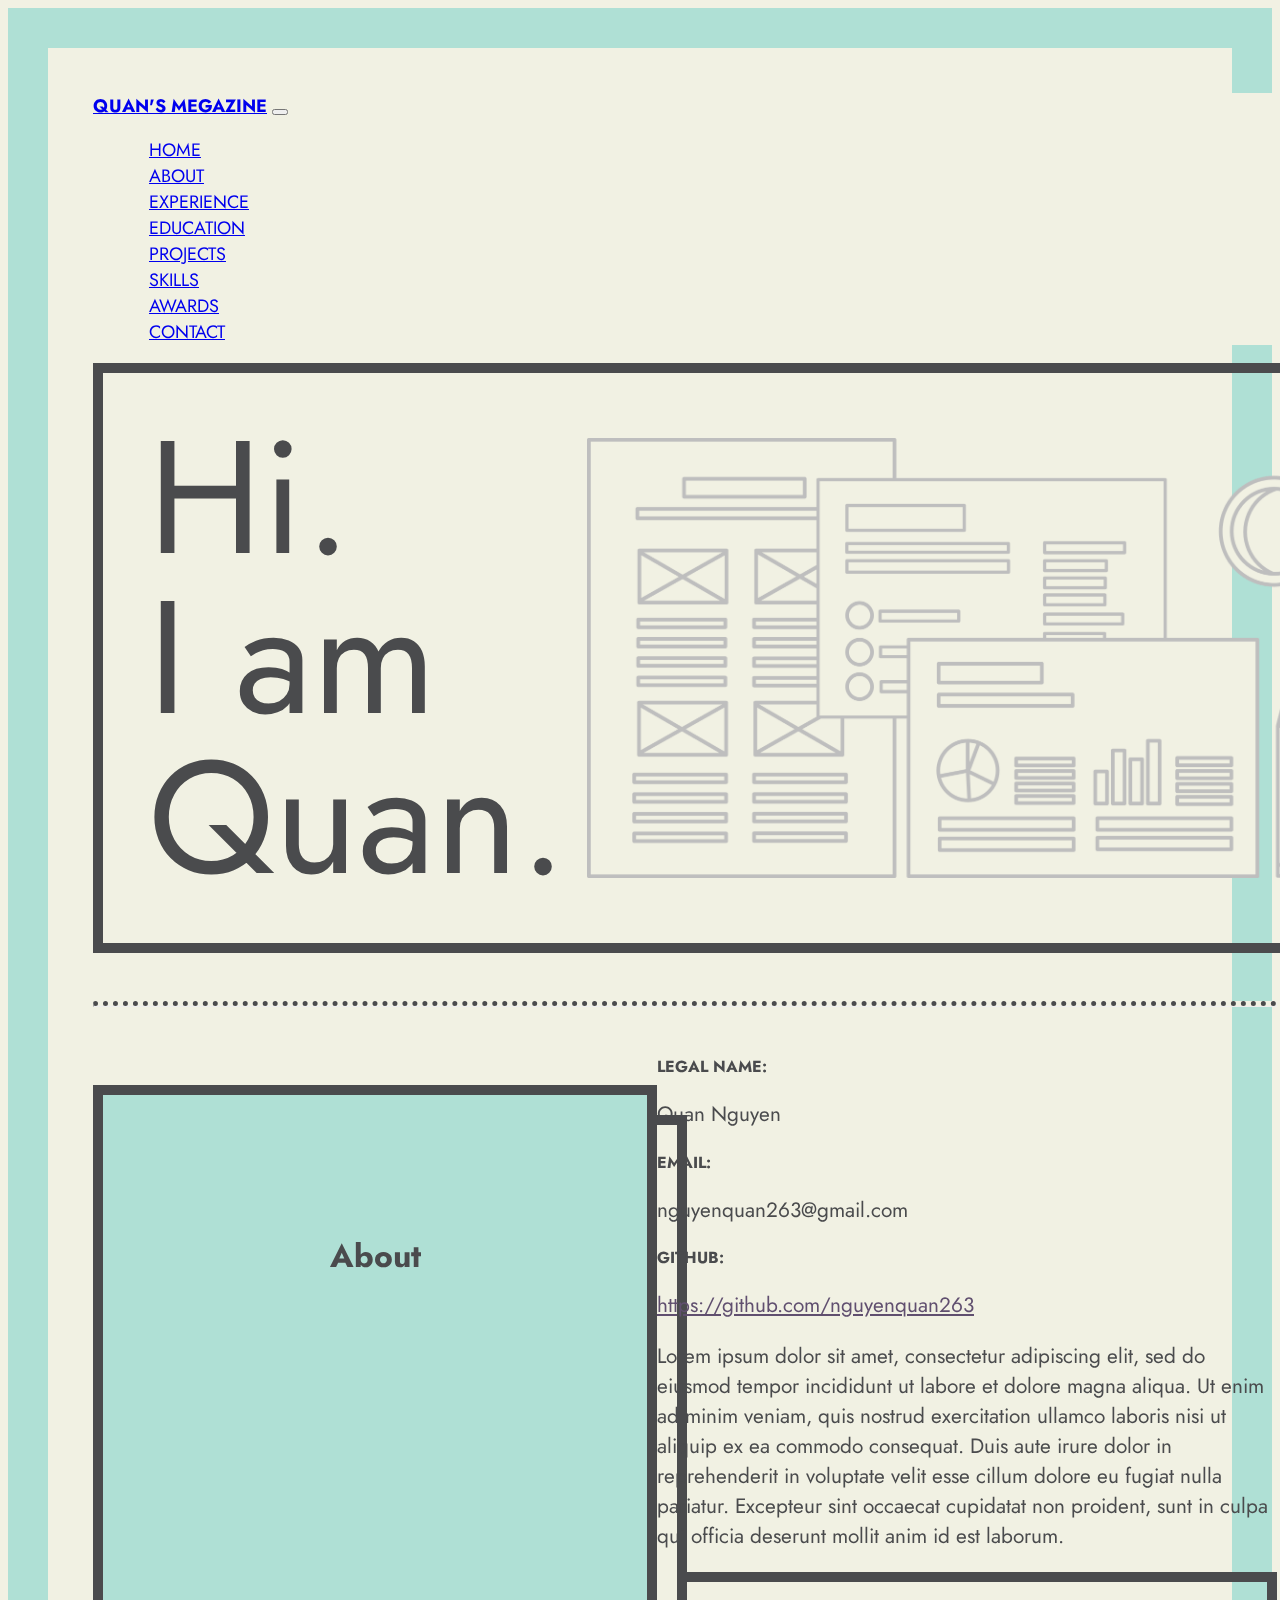
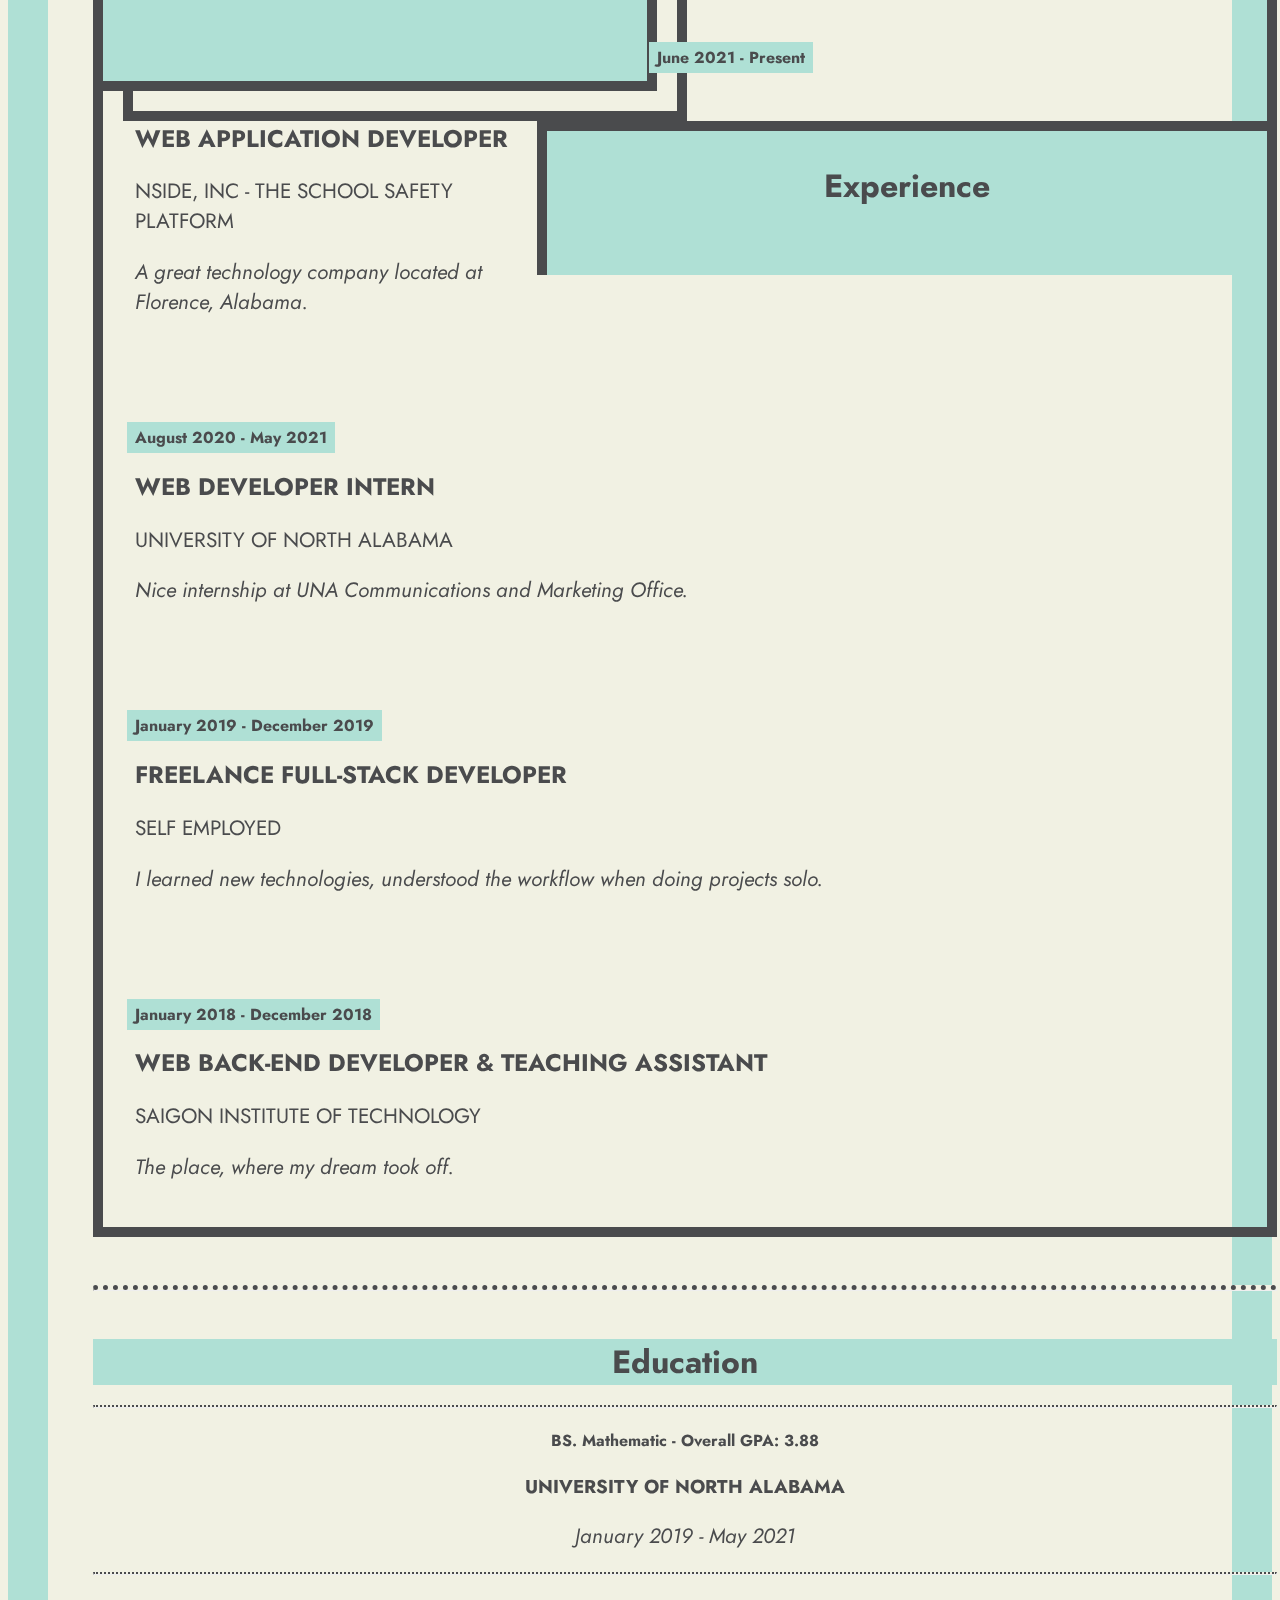
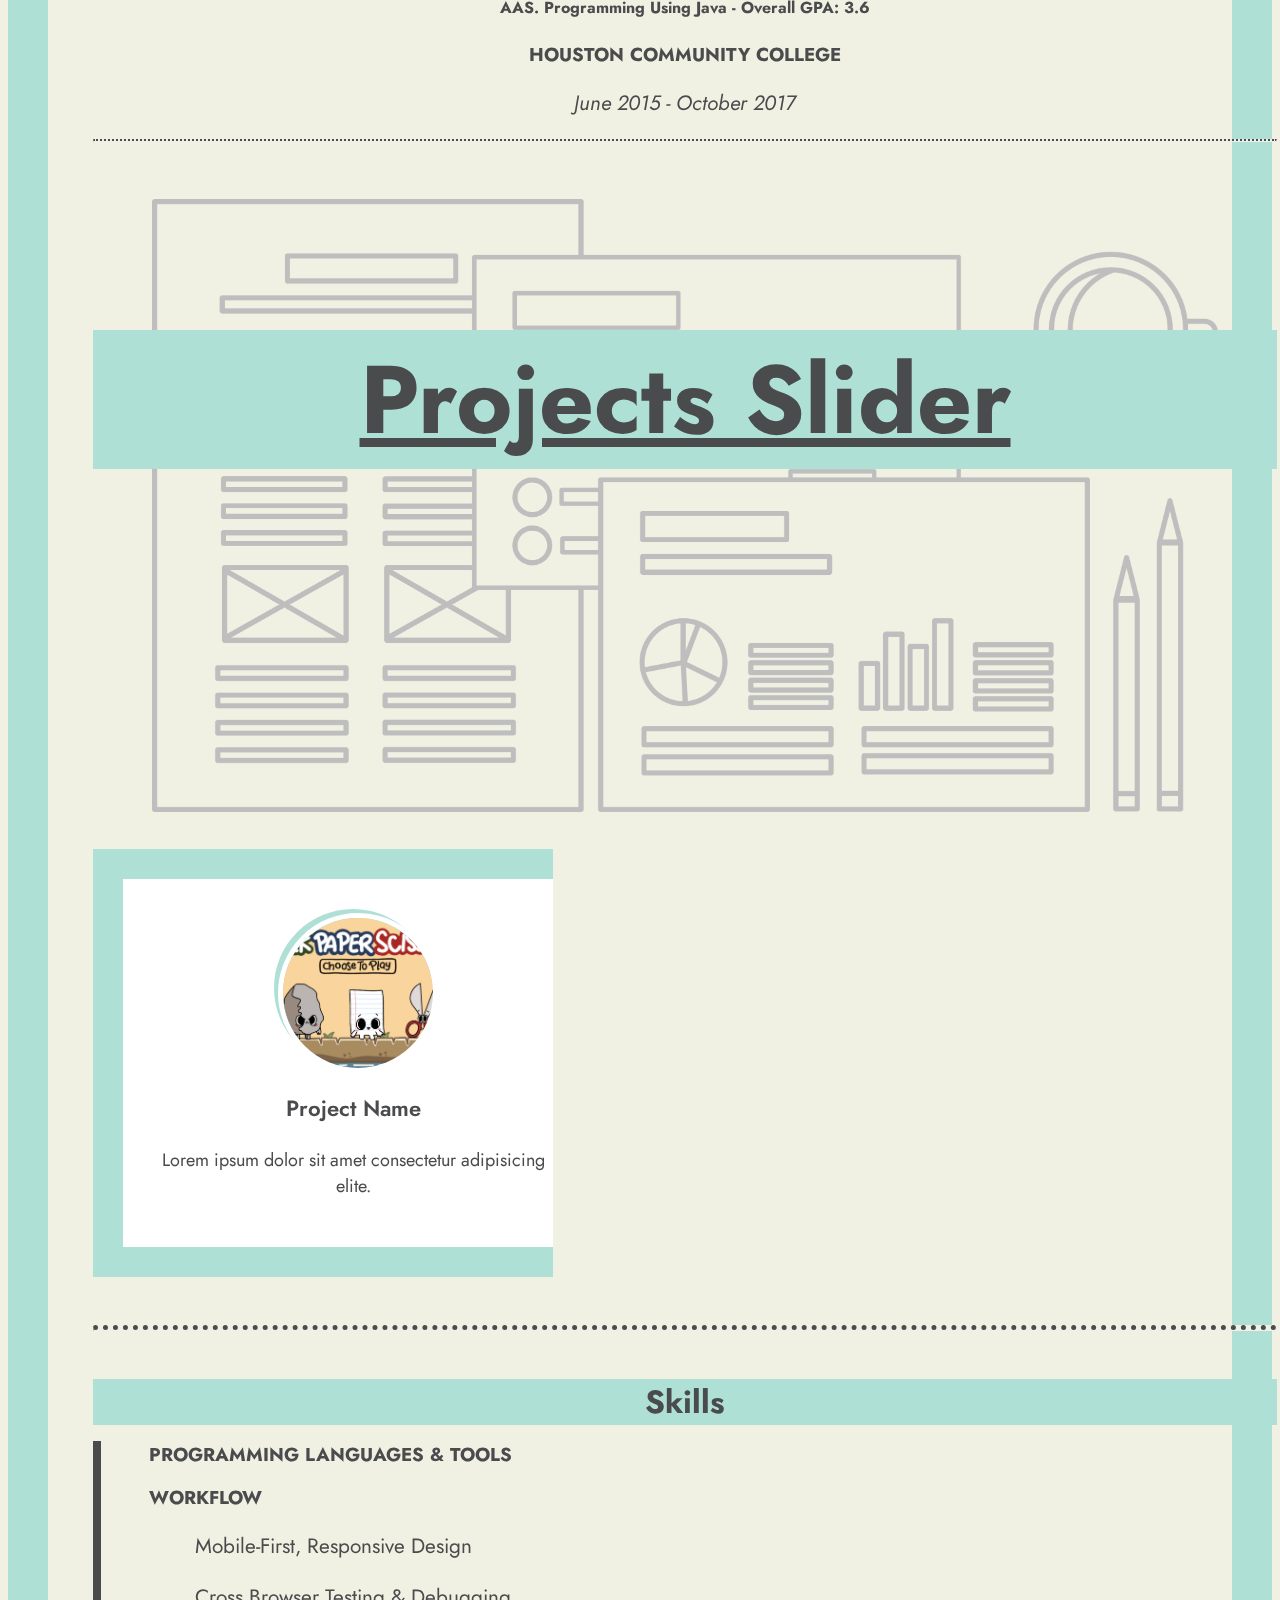
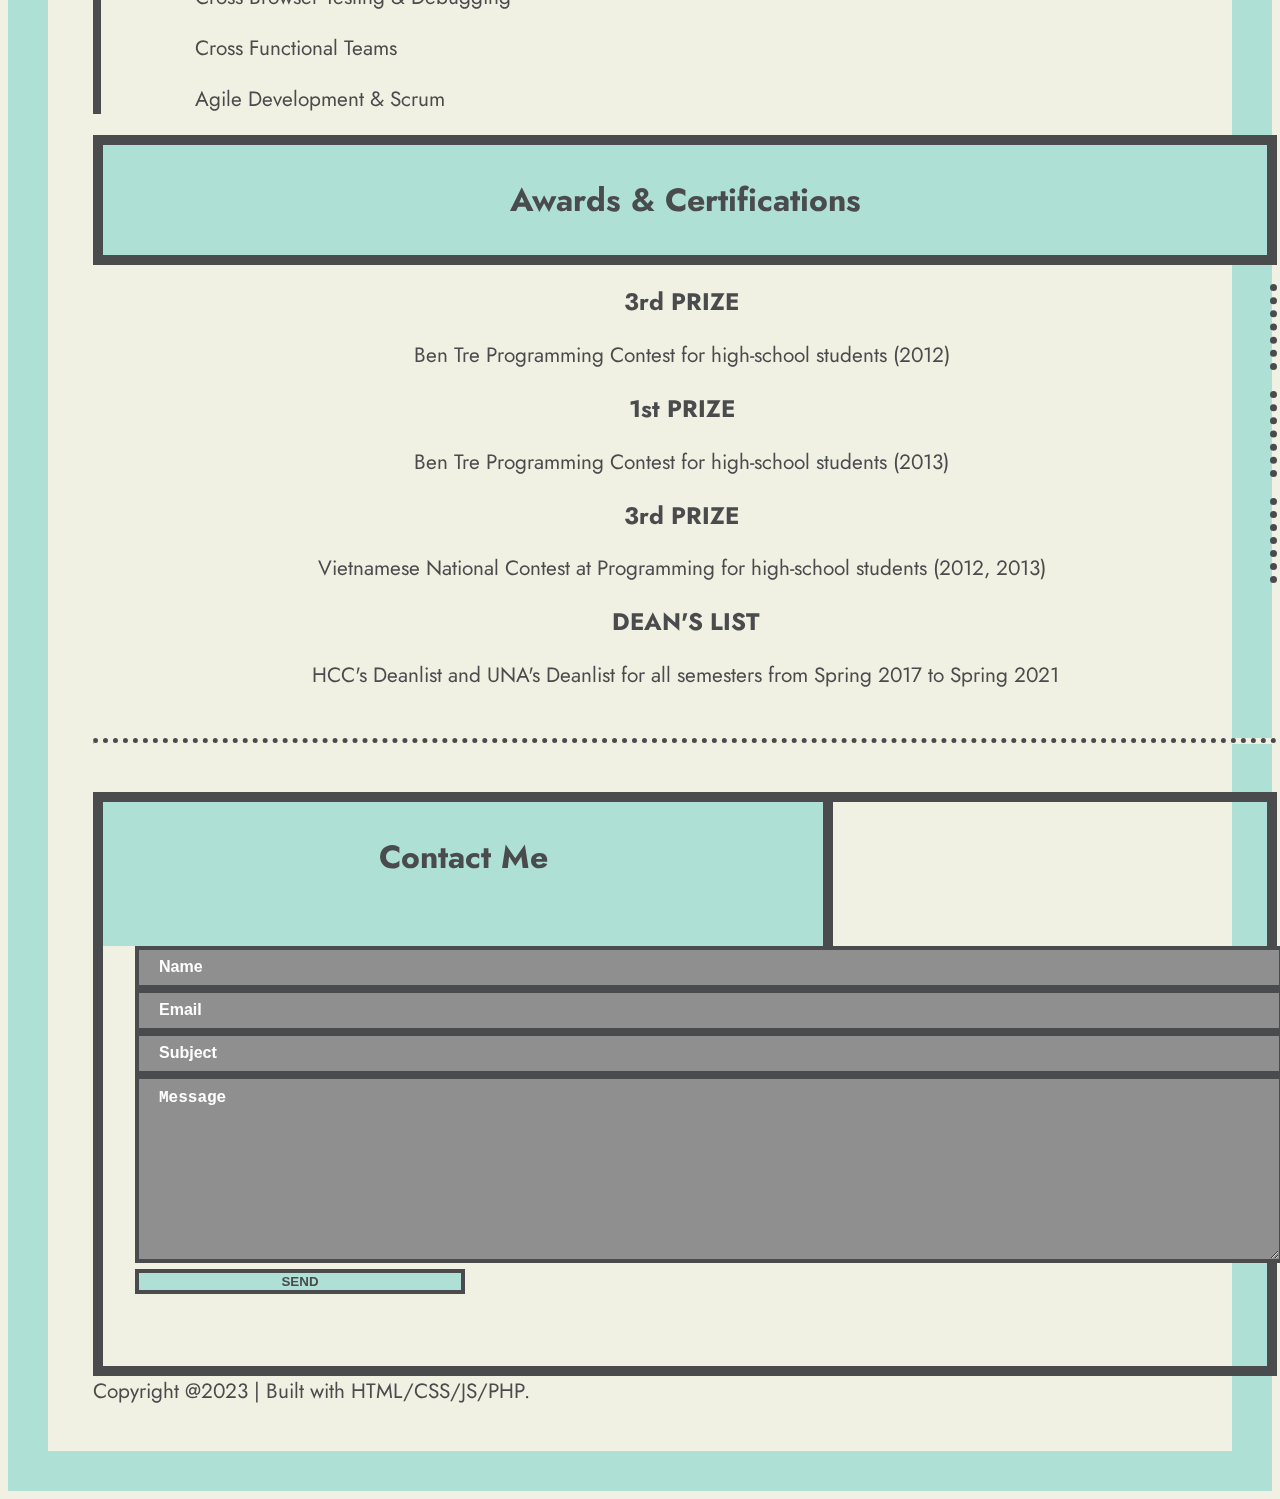
<file: index.html>
<!DOCTYPE html>
<html lang="en">

<head>
  <meta charset="UTF-8">
  <meta name="viewport" content="width=device-width, initial-scale=1.0">
  <link href="https://cdn.jsdelivr.net/npm/bootstrap@5.0.2/dist/css/bootstrap.min.css" rel="stylesheet" integrity="sha384-EVSTQN3/azprG1Anm3QDgpJLIm9Nao0Yz1ztcQTwFspd3yD65VohhpuuCOmLASjC" crossorigin="anonymous">
  <link rel="stylesheet" href="https://cdnjs.cloudflare.com/ajax/libs/font-awesome/6.4.0/css/all.min.css" integrity="sha512-iecdLmaskl7CVkqkXNQ/ZH/XLlvWZOJyj7Yy7tcenmpD1ypASozpmT/E0iPtmFIB46ZmdtAc9eNBvH0H/ZpiBw==" crossorigin="anonymous" referrerpolicy="no-referrer" />
  <link rel="stylesheet" href="style.css">
  <title>Quan's site</title>
</head>

<body data-spy="scroll" data-bs-target=".navbar" data-bs-offset="50">
<!-- From Anh with Love <3 -->
<!--       07/01/2023      -->
<!--      Florence, AL     -->

  <div class="main-content">
    <!-- TOP NAVBAR -->
      <nav class="navbar navbar-expand-lg navbar-light bg-light">
        <div class="container-fluid">
          <a class="navbar-brand" href="#"><strong>QUAN'S MEGAZINE</strong></a>
          <button class="navbar-toggler" type="button" data-bs-toggle="collapse"
            data-bs-target="#navbarSupportedContent" aria-controls="navbarSupportedContent" aria-expanded="false"
            aria-label="Toggle navigation">
            <span class="navbar-toggler-icon"></span>
          </button>
          <div class="collapse navbar-collapse" id="navbarSupportedContent">
            <ul class="nav navbar-nav">
              <li class="nav-item">
                <a class="nav-link" href="#home">HOME</a>
              </li>
              <li class="nav-item">
                <a class="nav-link" href="#about">ABOUT</a>
              </li>
              <li class="nav-item">
                <a class="nav-link" href="#exp">EXPERIENCE</a>
              </li>
              <li class="nav-item">
                <a class="nav-link" href="#edu">EDUCATION</a>
              </li>
              <li class="nav-item">
                <a class="nav-link" href="#project">PROJECTS</a>
              </li>
              <li class="nav-item">
                <a class="nav-link" href="#skill">SKILLS</a>
              </li>
              <li class="nav-item">
                <a class="nav-link" href="#award">AWARDS</a>
              </li>
              <li class="nav-item">
                <a class="nav-link" href="#contact">CONTACT</a>
              </li>    
            </ul>
          </div>
        </div>
      </nav>
    <!-- END TOP NAVBAR -->

    <!-- HOME SECTION -->
    <div class="container-fluid mt-5">
      <div class="row home" id="home">
        <div class="row" style="padding: 0px;">
          <p class="home-title">Hi.</p>        
          <p class="home-title">I am</p>        
          <p class="home-title">Quan.</p>
        </div>
      </div>
    </div>
    <!-- END HOME SECTION -->

    <!-- HORIZONAL LINE -->
    <hr class="hr-line mt-5"></hr>

    <div class="container-fluid mt-5">
      <!-- ABOUT SECTION -->
      <div class="row about mt-5" id="about">
        <!-- <div class="row"> -->
          <div class="col-lg-4 col-md-12 col-sm-12 col-xs-12">
            <div id="about-title">
              <h1>About</h1>
            </div>
          </div>
          <div class="col-lg-8 col-md-12 col-sm-12 col-xs-12">
            <!-- <div class="row"> -->
              <!-- <div class="arrow col-2">
                <i id="arrow" class="fa-solid fa-chevron-right"></i>
              </div>
              <div class="info col-10 col-xs-12"> -->
                <h4>LEGAL NAME:</h4>
                <p>Quan Nguyen</p>
                <h4>EMAIL:</h4>
                <p>nguyenquan263@gmail.com</p>
                <h4>GITHUB:</h4>
                <p><a href="https://github.com/nguyenquan263" target="_blank"
                  style="color: #604f6f;">https://github.com/nguyenquan263</a></p>
                <p>Lorem ipsum dolor sit amet, consectetur adipiscing elit, sed do eiusmod tempor incididunt ut labore et dolore magna aliqua. Ut enim ad minim veniam, quis nostrud exercitation ullamco laboris nisi ut aliquip ex ea commodo consequat. Duis aute irure dolor in reprehenderit in voluptate velit esse cillum dolore eu fugiat nulla pariatur. Excepteur sint occaecat cupidatat non proident, sunt in culpa qui officia deserunt mollit anim id est laborum.</p>
              <!-- </div>              -->
            <!-- </div>   -->
          </div>
        <!-- </div> -->
      </div>
    </div>
    <!-- END ABOUT SECTION -->

    <!-- EXP SECTION -->
    <div class="container-fluid mt-5">
      <div class="exp mt-5" id="exp">
        <div class="row justify-content-end">
          <div class="col-12">
            <div id="exp-title">
              <h1>Experience</h1>
            </div>
          </div>
        </div>
        <div class="row">   
          <div class="col-12">     
            <div class="row exp-content">
              <div class="col-lg-6 col-md-6 col-sm-12">
                <div class="exp-col">
                  <h4 class="highlight">June 2021 - Present</h4>
                  <h2>WEB APPLICATION DEVELOPER</h2>
                  <p>NSIDE, INC - THE SCHOOL SAFETY PLATFORM</p>
                  <p><i>A great technology company located at Florence, Alabama.</i></p>
                </div>
              </div>
              <div class="col-lg-6 col-md-6 col-sm-12">
                <div class="exp-col">
                  <h4 class="highlight">August 2020 - May 2021</h4>
                  <h2>WEB DEVELOPER INTERN</h2>
                  <p>UNIVERSITY OF NORTH ALABAMA</p>
                  <p><i>Nice internship at UNA Communications and Marketing Office.</i></p>
                </div>
              </div>
              <div class="col-lg-6 col-md-6 col-sm-12">
                <div class="exp-col">
                  <h4 class="highlight">January 2019 - December 2019</h4>
                  <h2>FREELANCE FULL-STACK DEVELOPER</h2>
                  <p>SELF EMPLOYED</p>
                  <p><i>I learned new technologies, understood the workflow when doing projects solo.</i></p>
                </div>
              </div>
              <div class="col-lg-6 col-md-6 col-sm-12">
                <div class="exp-col">
                  <h4 class="highlight">January 2018 - December 2018</h4>
                  <h2>WEB BACK-END DEVELOPER & TEACHING ASSISTANT</h2>
                  <p>SAIGON INSTITUTE OF TECHNOLOGY</p>
                  <p><i>The place, where my dream took off.</i></p>
                </div>
              </div>
            </div>
          </div>
        </div>
      </div>
    </div>
    <!-- END EXP SECTION -->

    <!-- HORIZONAL LINE -->
    <hr class="hr-line mt-5"></hr>
    
    <!-- EDU SECTION -->
    <div class="container-fluid mt-5">
      <div class="row edu mt-5 justify-content-center" id="edu">
        <div class="edu-left col-lg-3 col-md-12 col-sm-12"></div>
        <div class="col-lg-6 col-md-12 col-sm-12">
          <div class="edu-content">
            <h1>Education</h1>
            <hr class="hr-line-small"></hr>
            <h4>BS. Mathematic  -  Overall GPA: 3.88</h4>
            <h3>UNIVERSITY OF NORTH ALABAMA</h3>
            <p><i>January 2019 - May 2021</i></p>
            <hr class="hr-line-small"></hr>
            <h4>AAS. Programming Using Java  -  Overall GPA: 3.6</h4>
            <h3>HOUSTON COMMUNITY COLLEGE</h3>
            <p><i>June 2015 - October 2017</i></p>
            <hr class="hr-line-small"></hr>
          </div>
        </div>
        <div class="edu-right col-lg-3 col-md-12 col-sm-12"></div>
      </div>
    </div>
    <!-- END EDU SECTION -->

    <!-- PROJECT SECTION -->
    <div class="container-fluid mt-5">
      <div class="row project justify-content-center" id="project">
        <div class="col-lg-6 col-md-12 col-sm-12">
          <div id="pj-title">
            <h1>Projects Slider</h1>
          </div>
        </div>
        <div class="col-lg-4 col-md-12 col-sm-12">
          <section class="container">
            <div class="card">
              <div class="image">
                <img src="assets/rps-1.png" alt="" />
              </div>
              <h2>Project Name</h2>
              <p>Lorem ipsum dolor sit amet consectetur adipisicing elite.</p>
            </div>
            <div class="card">
              <div class="image">
               <img src="assets/rps-2.png" alt="" />
              </div>
              <h2>Project Name</h2>
              <p>Lorem ipsum dolor sit amet consectetur adipisicing elite.</p>
            </div>
            <div class="card">
              <div class="image">
                <img src="assets/rps-3.png" alt="" />
              </div>
              <h2>Project Name</h2>
              <p>Lorem ipsum dolor sit amet consectetur adipisicing elite.</p>
            </div>
          </section>
        </div>
      </div>
    </div>
    <!-- END PROJECT SECTION -->

    <!-- HORIZONAL LINE -->
    <hr class="hr-line mt-5"></hr>

    <!-- SKILL SECTION -->
    <div class="container-fluid mt-5">
      <div class="row skill justify-content-center" id="skill">
        <div class="skill-title-col col-lg-3 col-md-12 col-sm-12">
          <div id="skill-title">
            <h1>Skills</h1>
          </div>
        </div>
        <div class="skill-content-col col-lg-6 col-md-12 col-sm-12">
          <div class="row">
            <h3>PROGRAMMING LANGUAGES & TOOLS</h3>
            <ul class="mt-3">
              <li class="list-inline-item"><i class="fab fa-html5"></i></li>
              <li class="list-inline-item"><i class="fab fa-css3-alt"></i></li>
              <li class="list-inline-item"><i class="fab fa-js-square"></i></li>
              <li class="list-inline-item"><i class="fab fa-angular"></i></li>
              <li class="list-inline-item"><i class="fab fa-node-js"></i></li>
              <li class="list-inline-item"><i class="fab fa-vuejs"></i></li>
              <li class="list-inline-item"><i class="fab fa-npm"></i></li>
              <li class="list-inline-item"><i class="fab fa-java"></i></li>
              <li class="list-inline-item"><i class="fab fa-python"></i></li>
            </ul>
          </div>
          <div class="row mt-4">
            <h3>WORKFLOW</h3>
            <ul class="mt-3">
              <li>
                <p><i class="fa-sharp fa-solid fa-check"></i>&nbsp;Mobile-First, Responsive Design</p>
              </li>
              <li>
                <p><i class="fa-sharp fa-solid fa-check"></i>&nbsp;Cross Browser Testing & Debugging</p>
              </li>
              <li>
                <p><i class="fa-sharp fa-solid fa-check"></i>&nbsp;Cross Functional Teams</p>
              </li>
              <li>
                <p><i class="fa-sharp fa-solid fa-check"></i>&nbsp;Agile Development & Scrum</p>
              </li>
            </ul>
          </div>          
        </div>
      </div>
    </div>
    <!-- END SKILL SECTION -->

    <!-- AWARD SECTION -->
    <div class="container-fluid mt-5 mb-5">
      <div class="row award justify-content-center" id="award">
        <div id="award-title">
          <h1>Awards & Certifications</h1>
        </div>
      </div>
      <div class="row award-content justify-content-center mt-4">
        <div class="award-content-col col-lg-3 col-md-6 col-sm-12 mt-3" id="award-content-col1">
          <h2><i class="fas fa-trophy text-warning"></i></h2>
          <h2>3rd PRIZE</h2>
          <p>Ben Tre Programming Contest for high-school students (2012)</p>
        </div>
        <div class="award-content-col col-lg-3 col-md-6 col-sm-12 mt-3" id="award-content-col2">
          <h2><i class="fas fa-trophy text-warning"></i></h2>
          <h2>1st PRIZE</h2>
          <p>Ben Tre Programming Contest for high-school students (2013)</p>
        </div>
        <div class="award-content-col col-lg-3 col-md-6 col-sm-12 mt-3" id="award-content-col3">
          <h2><i class="fas fa-trophy text-warning"></i></h2>
          <h2>3rd PRIZE</h2>
          <p>Vietnamese National Contest at Programming for high-school students (2012, 2013)</p>
        </div>
        <div class="award-content-col col-lg-3 col-md-6 col-sm-12 mt-3" id="award-content-col4">
          <h2><i class="fas fa-trophy text-warning"></i></h2>
          <h2>DEAN'S LIST</h2>
          <p>HCC's Deanlist and UNA's Deanlist for all semesters from Spring 2017 to Spring 2021</p>
        </div>
        
      </div>
    </div>
    <!-- END AWARD SECTION -->

    <!-- HORIZONAL LINE -->
    <hr class="hr-line mt-5"></hr>

    <!-- EXP SECTION -->
    <div class="container-fluid mt-5">
      <div class="contact" id="contact">
        <div class="row justify-content-end">
          <div class="col-12">
            <div id="contact-title">
              <h1>Contact Me</h1>
            </div>
          </div>
        </div>
        <div class="row">   
          <div class="col-12">     
            <div class="row contact-content">
              <div class="col-lg-6 col-md-6 col-sm-12">
                <div class="form">
                  <form action="#" method="post">
                    <div class="form-floating mb-3 mt-5">
                      <input class="InputStyle w-100" name="name" placeholder="Name" type="text" required>
                    </div>
                    <div class="form-floating mb-3">
                      <input class="InputStyle w-100" name="email" placeholder="Email" type="text" required>
                    </div>
                    <div class="form-floating mb-3">
                      <input class="InputStyle w-100" name="subject" placeholder="Subject" type="text" required>
                    </div>
                    <div class="form-floating mb-3">
                      <textarea class="InputStyle w-100" name="message" placeholder="Message" type="text" style="height: 10rem"
                        required></textarea>
                    </div>
                    <!-- Submit button -->
                    <button class="btn btn-xl" id="submitButton" type="submit">SEND</button>
                  </form>
                </div>              
              </div>
              <div class="contact-right col-lg-6 col-md-6 col-sm-12"></div>              
            </div>
          </div>
        </div>
      </div>
    </div>
    <!-- END CONTACT SECTION -->

    <div class="row mt-5 text-center">
      <div class="col-12 text-center">
        <p style="margin: 0px;">Copyright @2023 | Built with HTML/CSS/JS/PHP.</p>
      </div>
    </div>
    <!-- Back to Top -->
    <a href="#" class="back-to-top"><i class="fa fa-angle-double-up"></i></a>
  </div>
  <script src="https://cdn.jsdelivr.net/npm/bootstrap@5.2.3/dist/js/bootstrap.bundle.min.js"></script>
  <script src="https://code.jquery.com/jquery-3.7.0.min.js" integrity="sha256-2Pmvv0kuTBOenSvLm6bvfBSSHrUJ+3A7x6P5Ebd07/g=" crossorigin="anonymous"></script>
</body>

</html>
</file>
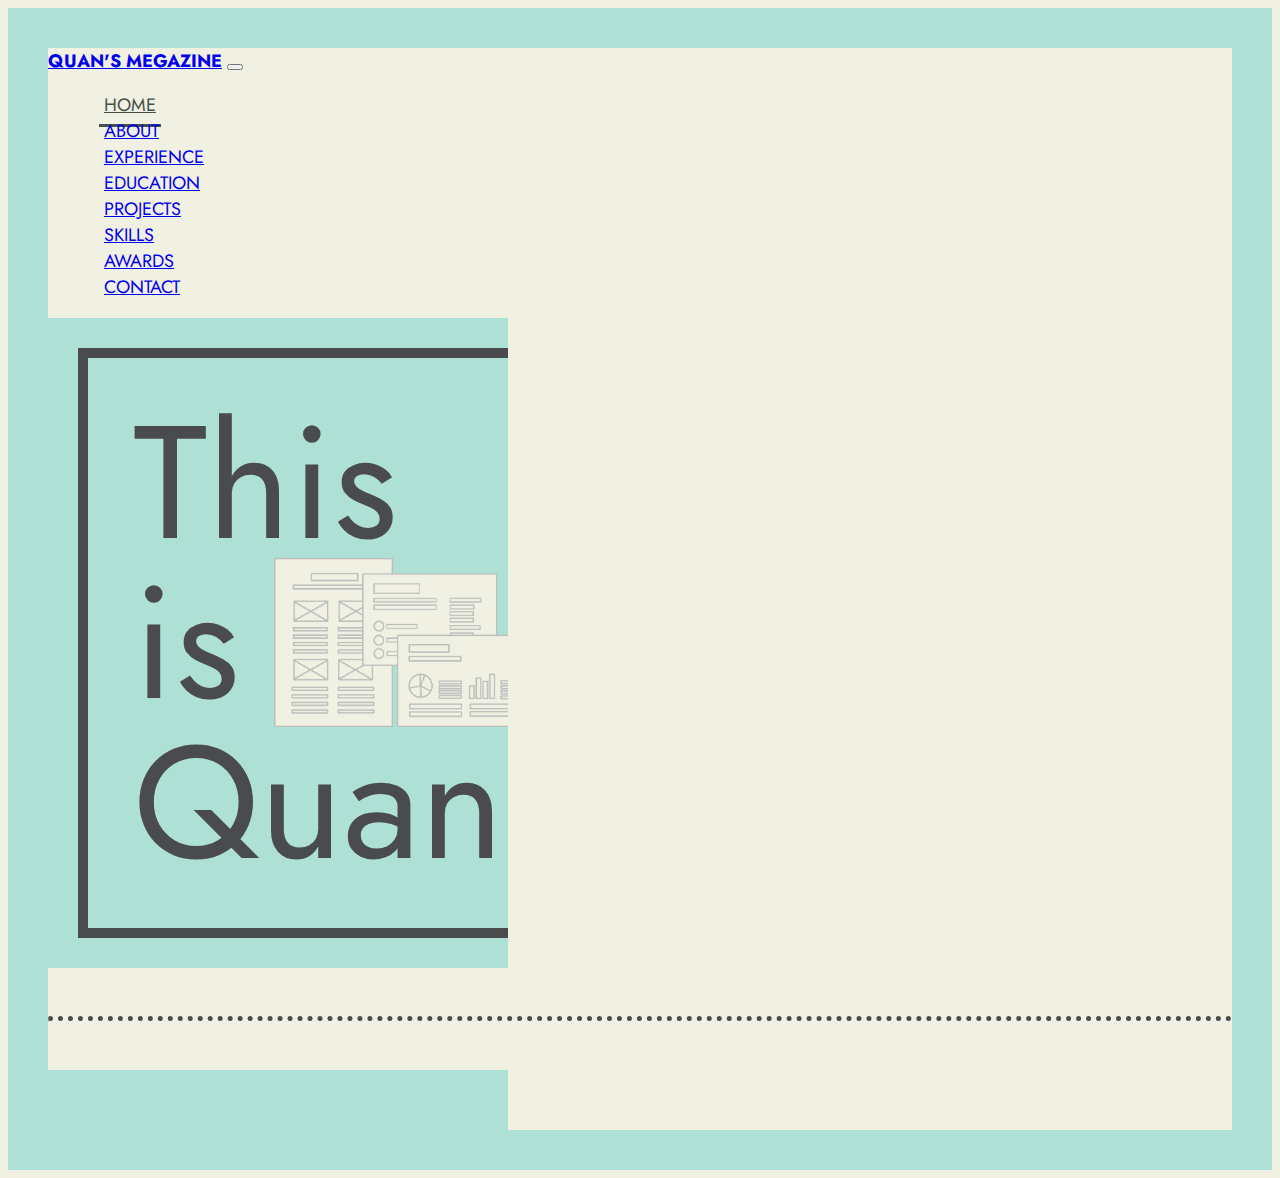
<file: test.html>
<!DOCTYPE html>
<html lang="en">

<head>
  <meta charset="UTF-8">
  <meta name="viewport" content="width=device-width, initial-scale=1.0">
  <link href="https://cdn.jsdelivr.net/npm/bootstrap@5.0.2/dist/css/bootstrap.min.css" rel="stylesheet"
    integrity="sha384-EVSTQN3/azprG1Anm3QDgpJLIm9Nao0Yz1ztcQTwFspd3yD65VohhpuuCOmLASjC" crossorigin="anonymous">
  <link rel="stylesheet" href="https://cdnjs.cloudflare.com/ajax/libs/font-awesome/6.4.0/css/all.min.css"
    integrity="sha512-iecdLmaskl7CVkqkXNQ/ZH/XLlvWZOJyj7Yy7tcenmpD1ypASozpmT/E0iPtmFIB46ZmdtAc9eNBvH0H/ZpiBw=="
    crossorigin="anonymous" referrerpolicy="no-referrer" />
  <link rel="stylesheet" href="style.css">
  <title>Document</title>
</head>

<body data-spy="scroll" data-bs-target=".navbar" data-bs-offset="50">
  <!-- TOP NAVBAR -->
  <nav class="navbar navbar-expand-lg navbar-light bg-light">
    <div class="container-fluid">
      <a class="navbar-brand" href="#"><strong>QUAN'S MEGAZINE</strong></a>
      <button class="navbar-toggler" type="button" data-bs-toggle="collapse" data-bs-target="#navbarSupportedContent"
        aria-controls="navbarSupportedContent" aria-expanded="false" aria-label="Toggle navigation">
        <span class="navbar-toggler-icon"></span>
      </button>
      <div class="collapse navbar-collapse" id="navbarSupportedContent">
        <ul class="nav navbar-nav">
          <li class="nav-item">
            <a class="nav-link active" href="#home">HOME</a>
          </li>
          <li class="nav-item">
            <a class="nav-link" href="#about">ABOUT</a>
          </li>
          <li class="nav-item">
            <a class="nav-link" href="#exp">EXPERIENCE</a>
          </li>
          <li class="nav-item">
            <a class="nav-link" href="#edu">EDUCATION</a>
          </li>
          <li class="nav-item">
            <a class="nav-link" href="#project">PROJECTS</a>
          </li>
          <li class="nav-item">
            <a class="nav-link" href="#skill">SKILLS</a>
          </li>
          <li class="nav-item">
            <a class="nav-link" href="#award">AWARDS</a>
          </li>
          <li class="nav-item">
            <a class="nav-link" href="#contact">CONTACT</a>
          </li>
        </ul>
      </div>
    </div>
  </nav>
  <!-- END TOP NAVBAR -->

  <!-- HOME SECTION -->
  <div class="container mt-5">
    <div class="row home" id="home">
      <div class="row">
        <p class="home-title">This</p>        
        <p class="home-title">is</p>        
        <p class="home-title">Quan.</p>
      </div>
    </div>
  </div>
  <hr class="hr-line mt-5"></hr>
  <!-- END HOME SECTION -->

  <!-- ABOUT SECTION -->
  <div class="container mt-5">
    
  </div>







  <script src="https://cdn.jsdelivr.net/npm/bootstrap@5.2.3/dist/js/bootstrap.bundle.min.js"></script>
  <script src="https://code.jquery.com/jquery-3.7.0.min.js"
    integrity="sha256-2Pmvv0kuTBOenSvLm6bvfBSSHrUJ+3A7x6P5Ebd07/g=" crossorigin="anonymous"></script>
</body>

</html>
</file>
<file: style.css>
@import url('https://fonts.googleapis.com/css2?family=Roboto+Mono:ital,wght@0,300;0,400;0,500;0,600;1,300;1,400;1,500;1,600&display=swap');
@import url('https://fonts.googleapis.com/css2?family=Rubik:ital,wght@0,300;0,400;0,500;0,600;1,300;1,400;1,500;1,600&display=swap');
@import url('https://fonts.googleapis.com/css2?family=Jost:ital,wght@0,300;0,400;0,500;0,600;1,300;1,400;1,500;1,600&display=swap');

@media (min-width: 769px) {
    body {
        background: rgb(241, 241, 227);
        border: 40px solid #afe0d5;
        font-family: 'Jost', sans-serif;
        color: #4a4b4d;
    }

    p {
        font-size: 1.3rem;
    }
    
    .main-content {
        position: relative;
        padding: 45px;
        width: 100%;
        /* border: 40px solid #afe0d5; */
    }
}


@media (max-width: 768px) {
    body {
        background: rgb(241, 241, 227);
        border: 30px solid #afe0d5;
        font-family: 'Jost', sans-serif;
        color: #4a4b4d;
    }

    .main-content {
        padding: 20px;
    }
}

@media (max-width: 480px) {
    body {
        background: rgb(241, 241, 227);
        border: 20px solid #afe0d5;
        font-family: 'Jost', sans-serif;
        color: #4a4b4d;
    }

    .main-content {
        padding: 10px;
    }
}
/* @media only screen and (min-width: 769px) {
    .main-content::before,
    .main-content::after {
        position: fixed;
        content: "";
        left: 0px;
        width: 100%;
        height: 40px;
        background: beead7;
        z-index: 1;
    }

    .main-content::before {
        top: 0;
    }

    .main-content::after {
        bottom: 0;
    }
} */


/*////////////////////////////*/
/*            NAVBAR          */
/*////////////////////////////*/
nav .container-fluid {
    background: rgb(241, 241, 227);
}

.navbar {
    padding: 0px;
}

.bg-light {
    background-color: #fff!important;
    font-size: large;
}

@media only screen and (min-width: 769px) {
    .navbar-expand-lg .navbar-nav .nav-link {
        padding: 0.4rem 0.3rem;
        margin: 3px 0.7rem;
        border-bottom: 3px solid rgb(241, 241, 227);
    }
}

.navbar-expand-lg .navbar-nav .nav-link:hover,
.navbar-expand-lg .navbar-nav .nav-link.active {
    color: #455046;
    border-bottom: 3px solid #455046;
}

.hr-line {
    border-top: 5px dotted #4a4b4d;
    opacity: 100%;
    background-color: rgb(241, 241, 227);
    margin: 48px 0px;
}

/*////////////////////////////*/
/*            HOME            */
/*////////////////////////////*/
@media (min-width: 769px) {
    #home {
        border: 10px solid #4a4b4d;
        padding: 45px;
        margin: 0px;
        width: 100%;
        background-image: url('assets/home-background.PNG');
        background-size: 60%;
        background-repeat: no-repeat;
        background-position: 95% 50%;
        
    }
    
    .home-title {
        font-size: 10rem;
        line-height: 10rem;
        margin: 0px;
    }
}

@media only screen and (max-width: 768px) {
    #home {
        border: 10px solid #4a4b4d;
        padding: 25px;
        margin: 0px;
        width: 100%;
        background-image: url('assets/home-background.PNG');
        background-size: 60%;
        background-repeat: no-repeat;
        background-position: 95% 70%;
    }

    .home-title {
        font-size: 5rem;
        line-height: 5rem;
        margin: 0px;
        font-weight: 500;
    }
}

@media only screen and (max-width: 480px) {
    #home {
        border: 7px solid #4a4b4d;
        padding: 15px;
        margin: 0px;
        width: 100%;
        background-image: url('assets/home-background.PNG');
        background-size: 60%;
        background-repeat: no-repeat;
        background-position: 95% 70%;
    }

    .home-title {
        font-size: 2rem;
        line-height: 2rem;
        margin: 0px;
    }
}

/*////////////////////////////*/
/*           ABOUT            */
/*////////////////////////////*/
@media only screen and (min-width: 769px) { 
    #about-title {
        float: left;
        text-align: center;
        width: 22rem;
        height: 22rem;
        padding: 8.6rem 6rem 6rem 6rem;
        border: 10px solid #4a4b4d;
        margin: 30px 0px;
        background-color: #afe0d5;
        box-shadow: 30px 30px 0px -10px rgb(241, 241, 227), 30px 30px 0px 0px #4a4b4d;
    }

    h1, h3 {
        margin: 0px;
    }

    #arrow {
        padding: 10rem 2rem;
        font-size: 3rem;
        font-weight: bold;
    }

    .info p {
        font-size: 1.3rem;
    }
}

@media only screen and (max-width: 768px) {
    #about-title {
        float: center;
        text-align: center;
        /* width: 40%; */
        padding: 2rem;
        border: 10px solid #4a4b4d;
        margin: 0px 0px 50px 0px;
        background-color: #afe0d5;
        box-shadow: none;
    }

    h1, h3 {
        margin: 0px;
    }

    #arrow {
        padding: 10rem 2rem;
        font-size: 3rem;
        font-weight: bold;
    }

    .info p {
        font-size: 1.3rem;
    }
}

@media only screen and (max-width: 480px) {
    #about-title {
        float: center;
        text-align: center;
        padding: 2rem;
        border: 7px solid #4a4b4d;
        margin: 0px 0px 40px 0px;
        background-color: #afe0d5;
        box-shadow: none;
        width: 100%;
    }

    h1, h3 {
        margin: 0px;
    }

    .arrow {
        display: none;
    }

    .info p {
        font-size: 18px;
        width: 100%;
    }
}
/*////////////////////////////*/
/*            EXP             */
/*////////////////////////////*/
@media only screen and (min-width: 769px) {
    #exp-title {
        float: right;
        text-align: center;
        width: 50%;
        height: 2rem;
        padding: 2rem 4rem 5rem 4rem;
        border-bottom: 0px;
        border-top: 10px solid #4a4b4d;
        border-left: 10px solid #4a4b4d;
        border-right: 10px solid #4a4b4d;
        margin: 0px;
        /* background-color: #bdbdbd; */
        background-color: #afe0d5;
    }
    
    .exp-content {
        margin: 0px;
        border: 10px solid #4a4b4d;
        height: auto;
    }

    .exp-col {
        padding: 4rem 2rem 1.5rem 2rem;
    }

    .highlight {
        display: inline;
        padding: .25em 0;
        background: #afe0d5;
        box-shadow: .5em 0 0 #afe0d5, -.5em 0 0 #afe0d5;
    }
}

@media only screen and (max-width: 768px) {
    #exp-title {
        float: right;
        text-align: center;
        width: 100%;
        height: 2rem;
        padding: 2rem 4rem 5rem 4rem;
        border: 10px solid #4a4b4d;
        margin: 0px;
        background-color: #afe0d5;
    }
    
    .exp-content {
        margin: 0px;
        padding: 20px 8px;
        border-top: 0px;
        border-left: 10px solid #4a4b4d;
        border-right: 10px solid #4a4b4d;        
        border-bottom: 10px solid #4a4b4d;
        height: auto;
    }

    .highlight {
        font-size: 20px;
        display: inline;
        line-height: 1.8;
        padding: .25em 0;
        background: #afe0d5;
        box-shadow: .5em 0 0 #afe0d5, -.5em 0 0 #afe0d5;
    }

    .exp-col h2 {
        font-size: 20px;
    }
}

@media only screen and (max-width: 480px) {
    #exp-title {
        float: right;
        text-align: center;
        width: 100%;
        height: 1rem;
        border: 7px solid #4a4b4d;
        margin: 0px;
        background-color: #afe0d5;
    }
    
    .exp-content {
        margin: 0px;
        padding: 20px 8px;
        border-top: 0px;
        border-left: 7px solid #4a4b4d;
        border-right: 7px solid #4a4b4d;        
        border-bottom: 7px solid #4a4b4d;
        height: auto;
    }

    .highlight {
        font-size: 20px;
        display: inline;
        line-height: 1.8;
        padding: .25em 0;
        background: #afe0d5;
        box-shadow: .5em 0 0 #afe0d5, -.5em 0 0 #afe0d5;
    }

    .exp-col h2 {
        font-size: 20px;
    }
}
/*////////////////////////////*/
/*            EDU             */
/*////////////////////////////*/
.edu-content {
    text-align: center;
    height: auto;
    /* border: 10px solid black; */
    /* padding: 5rem; */
}

.edu-content h1 {
    background-color: #afe0d5;
}

.hr-line-small {
    border-top: 2px dotted #4a4b4d;
    opacity: 100%;
    background-color: rgb(241, 241, 227);
    margin: 20px 0px;
}

.edu-left {
    background-image: url("assets/edu-left.PNG");
    background-size: 80%;
    background-repeat: no-repeat;
    background-position: right;
}

.edu-right {
    background-image: url("assets/edu-right.PNG");
    background-size: 80%;
    background-repeat: no-repeat;
    background-position: left;
}

@media only screen and (max-width: 480px) {
    .edu-content h4 {
        font-size: 18px;
    }

    .edu-content h3 {
        font-size: 22px;
    }
}

/*////////////////////////////*/
/*          PROJECT           */
/*////////////////////////////*/
@media only screen and (min-width: 769px) {    
    #pj-title {
        font-size: 3rem;
        font-weight: 400;
        text-decoration: underline;
        float: left;
        text-align: center;
        width: 100%;
        height: 22rem;
        padding: 8.6rem 0rem;
        margin: 30px 0px;        
        background-image: url('assets/home-background.PNG');
        background-size: 90%;
        background-repeat: no-repeat;
        background-position: center;
    }

    #pj-title h1 {
        background-color: #afe0d5;
    }
}

@media only screen and (max-width: 768px) {
    #pj-title {
        font-size: 3rem;
        font-weight: 400;
        text-decoration: underline;
        float: left;
        text-align: center;
        width: 100%;
        margin: 10px;        
    }
}

/* ----------- SLIDER ------------ */
::-webkit-scrollbar {
    height: 8px;
}

::-webkit-scrollbar-track {
    background: #f1f1f1;
    border-radius: 25px;
}

::-webkit-scrollbar-thumb {
    background: #99c1b9;
    border-radius: 25px;
}

::-webkit-scrollbar-thumb:hover {
    background: #c3f6ec;
}

.container {
    display: flex;
    gap: 12px;
    max-width: 400px;
    width: 100%;
    background: #afe0d5;
    padding: 30px;
    scroll-snap-type: x mandatory;
    overflow-x: scroll;
    scroll-padding: 30px;
}

.container .card {
    display: flex;
    flex: 0 0 100%;
    flex-direction: column;
    align-items: center;
    padding: 30px;
    background: #fff;
    scroll-snap-align: start;
}

.card .image {
    height: 150px;
    width: 150px;
    padding: 4px;
    background: #afe0d5;
    border-radius: 50%;
}

.image img {
    height: 100%;
    width: 100%;
    object-fit: cover;
    border-radius: 50%;
    border: 5px solid #fff;
}

.card h2 {
    margin-top: 25px;
    color: #4a4b4d;
    font-size: 22px;
    font-weight: 600;
}

.card p {
    margin-top: 4px;
    font-size: 18px;
    font-weight: 400;
    color: #4a4b4d;
    text-align: center;
}

/*////////////////////////////*/
/*           SKILL            */
/*////////////////////////////*/
#skill-title {
    text-align: center;
    background-color: #afe0d5;
    margin-bottom: 1rem;
}

.list-inline-item {
    font-size: 3rem;
    color: #686868;
}

ul {
    list-style-type: none;
}

@media only screen and (min-width: 769px) {
    .skill-content-col {
        padding-left: 3rem;
        border-left: 8px solid #4a4b4d;
    }
}
/*////////////////////////////*/
/*           AWARD            */
/*////////////////////////////*/
.award-content-col {
    text-align: center;
}

@media only screen and (min-width: 769px) {
    #award-title {
        background: #afe0d5;
        text-align: center;
        padding: 2rem 0rem;
        border: 10px solid #4a4b4d;
    }

    #award-content-col1,
    #award-content-col2,
    #award-content-col3 {
        border-right: 7px dotted #4a4b4d;
    }
}

@media only screen and (max-width: 768px) {
    #award-title {
        background: #afe0d5;
        text-align: center;
        padding: 2rem 0rem;
        border: 10px solid #4a4b4d;
    }

    #award-content-col1,
    #award-content-col3 {
        border-right: 7px dotted #4a4b4d;
    }
}

@media only screen and (max-width: 480px) {
    #award-title {
        background: #afe0d5;
        text-align: center;
        padding: 2rem 0rem;
        border: 7px solid #4a4b4d;
    }

    #award-content-col1,
    #award-content-col3 {
        border: none;
    }
}

/*////////////////////////////*/
/*        CONTACT             */
/*////////////////////////////*/
@media only screen and (min-width: 769px) {
    #contact-title {
        float: left;
        text-align: center;
        width: 50%;
        height: 2rem;
        padding: 2rem 4rem 5rem 4rem;
        border-bottom: none;
        border-top: 10px solid #4a4b4d;
        border-left: 10px solid #4a4b4d;
        border-right: 10px solid #4a4b4d;
        margin: 0px;
        background-color: #afe0d5;
    }
    
    .contact-content {
        margin: 0px;
        border: 10px solid #4a4b4d;
        height: auto;
    }

    .form {
        padding: 2rem 2rem 4.5rem 2rem;
    }
    
    .InputStyle {
        border: solid 4px #4a4b4d;
        background-color: #8f8f8f;
        padding: 10px 20px;
        color: #fff;
        width: 100%;
    }
    
    ::placeholder {
        font-size: larger;
        font-weight: bold;
        color: white;
    }
    
    #submitButton {
        border-radius: 0px;
        border: solid 4px #4a4b4d;
        background: #afe0d5;
        width: 30%;
        font-weight: bold;
        color: #4a4b4d;
    }
    
    #submitButton:hover {
        color: #afe0d5;
        border-radius: 0px;
        border: solid 4px #4a4b4d;
        background: #4a4b4d;
        width: 30%;
        font-weight: bold;
    }
    
    .contact-right {
        background-image: url("assets/contact.PNG");
        background-size: 55%;
        background-repeat: no-repeat;
        background-position: center;
    }
}

@media only screen and (max-width: 768px) {
    #contact-title {
        float: left;
        text-align: center;
        width: 100%;
        height: 2rem;
        padding: 2rem 4rem 5rem 4rem;
        border: 10px solid #4a4b4d;
        margin: 0px;
        background-color: #afe0d5;
    }
    
    .contact-content {
        margin: 0px;
        border: none;
        /* border: 10px solid #4a4b4d; */
        height: auto;
    }

    .form {
        padding: 0px 0px 15px 0px;
    }
    
    .InputStyle {
        border: solid 4px #4a4b4d;
        background-color: #8f8f8f;
        padding: 10px 20px;
        color: #fff;
        width: 100%;
    }
    
    ::placeholder {
        font-size: larger;
        font-weight: bold;
        color: white;
    }
    
    #submitButton {
        border-radius: 0px;
        border: solid 4px #4a4b4d;
        background: #afe0d5;
        width: 50%;
        font-weight: bold;
        color: #4a4b4d;
    }
    
    #submitButton:hover {
        color: #afe0d5;
        border-radius: 0px;
        border: solid 4px #4a4b4d;
        background: #4a4b4d;
        width: 30%;
        font-weight: bold;
    }
    
    .contact-right {
        background-image: url("assets/contact.PNG");
        background-size: 55%;
        background-repeat: no-repeat;
        background-position: center;
    }
}

@media only screen and (max-width: 480px) {
    #contact-title {
        text-align: center;
        width: 100%;
        height: auto;
        padding: 0px;
        border:none;
        /* border: 7px solid #4a4b4d; */
        margin: 0px;
        background-color: rgb(241, 241, 227);
    }

    #contact-title h1 {
        background-color: #afe0d5;
    }
    
    .contact-content {
        margin: 0px;
        border: none;
        /* border: 7px solid #4a4b4d; */
        height: auto;
    }

    .form {
        padding: 0px 0px 15px 0px;
    }
    
    .InputStyle {
        border: solid 4px #4a4b4d;
        background-color: #8f8f8f;
        padding: 10px 20px;
        color: #fff;
        width: 100%;
    }
    
    ::placeholder {
        font-size: larger;
        font-weight: bold;
        color: white;
    }
    
    #submitButton {
        border-radius: 0px;
        border: solid 4px #4a4b4d;
        background: #afe0d5;
        width: 50%;
        font-weight: bold;
        color: #4a4b4d;
    }
    
    #submitButton:hover {
        color: #afe0d5;
        border-radius: 0px;
        border: solid 4px #4a4b4d;
        background: #4a4b4d;
        width: 30%;
        font-weight: bold;
    }
    
    .contact-right {
        background-image: url("assets/contact.PNG");
        background-size: 55%;
        background-repeat: no-repeat;
        background-position: center;
    }
}
/**********************************/
/******** Back to Top CSS *********/
/**********************************/
.back-to-top {
    position: fixed;
    width: 30px;
    height: 30px;
    text-align: center;
    line-height: 1;
    font-size: 35px;
    right: 30px;
    bottom: 30px;
    transition: background 0.5s;
    z-index: 11;
}

.back-to-top i {
    color: #4a4b4d;
}

.back-to-top i:hover {
    color: #afe0d5;
}

.back-to-top {
    -webkit-animation: action 1s infinite  alternate;
    animation: action 1s infinite  alternate;
}

@-webkit-keyframes action {
    0% { transform: translateY(0); }
    100% { transform: translateY(-15px); }
}

@keyframes action {
    0% { transform: translateY(0); }
    100% { transform: translateY(-15px); }
}
</file>
